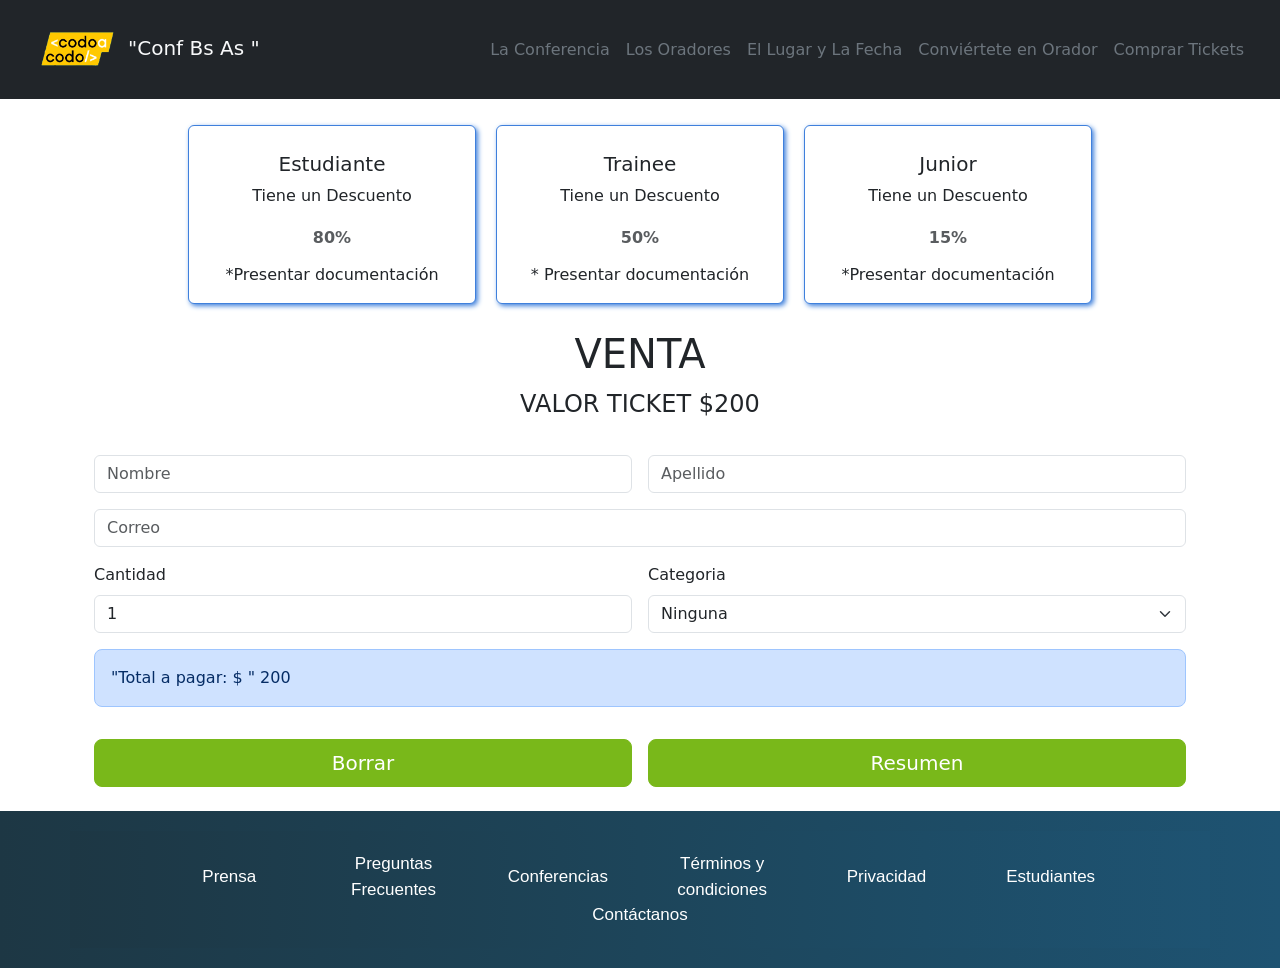
<file: pages/comprar-tickets.html>
<!DOCTYPE html>
<html lang="es">
<head>
    <meta charset="UTF-8">
    <meta http-equiv="X-UA-Compatible" content="IE=edge">
    <meta name="viewport" content="width=device-width, initial-scale=1.0">
    <link rel="stylesheet" href="https://cdn.jsdelivr.net/npm/bootstrap-icons@1.10.5/font/bootstrap-icons.css">
    <link href="https://cdn.jsdelivr.net/npm/bootstrap@5.3.0-alpha3/dist/css/bootstrap.min.css" rel="stylesheet" integrity="sha384-KK94CHFLLe+nY2dmCWGMq91rCGa5gtU4mk92HdvYe+M/SXH301p5ILy+dN9+nJOZ" crossorigin="anonymous">
    <link rel="stylesheet" href="../styles.css">
    <link rel="script.js" href="./script.js">
    <title>Comprar Tickets</title>
</head>
<body>  
    <header>
        <nav class="navbar navbar-expand-lg text-bg-dark p-3">
            <div class="container-fluid">
                <a class="navbar-brand link-light" href="#">
                    <img src="../images/codoacodo.png" alt width="100" height style="vertical-align: middle">"Conf Bs As " 
                </a>
                <button class="navbar-toggler collapsed" type="button" data-bs-toggle="collapse" data-bs-target="#navbarNavDropdown" aria-controls="navbarNavDropdown" aria-expanded="false" aria-label="Toggle navigation">
                    <span class="navbar-toggler-icon"></span>
                </button>
                <div class="navbar-collapse justify-content-end collapse" id="navbarNavDropdown" style>
                    <ul class="navbar-nav">
                        <li class="nav-item">
                            <a class="nav-link link-secondary" aria-current="page" href="../index.html">La Conferencia</a>
                        </li>
                        <li class="nav-item">
                            <a class="nav-link link-secondary" href="../index.html">Los Oradores</a>
                        </li>
                        <li class="nav-item">
                            <a class="nav-link link-secondary" href="../index.html">El Lugar y La Fecha</a>
                        </li>
                        <li class="nav-item">
                            <a class="nav-link link-secondary" href="../index.html">Conviértete en Orador</a>
                        </li>
                        <li class="nav-item">
                            <a class="nav-link link-secondary" href="#">Comprar Tickets</a>
                        </li>
                    </ul>
                </div>
            </div>
        </nav>
    </header>
    <main>
        <section id="tarjetas" class="container cards p-3 text-center">
            <div class="d-flex justify-content-center aling-center row">
                <div class="borde-color-azul card" style="width: 18rem;" id="card1" tabindex="0">
                <div class="card-body">
                    <h5 class="card-title">Estudiante</h5>
                    <p class="card-text">Tiene un Descuento </p>
                    <h6 class="card-subtitle mb-2 text-body-secondary p-2">
                        <b>80%</b>
                    </h6>
                    <p class="card-text">*Presentar documentación </p>
                </div>
                </div>
                <div class="borde-color-azul card" style="width: 18rem;" id="card2" tabindex="1">
                    <div class="card-body">
                        <h5 class="card-title">Trainee</h5>
                        <p class="card-text">Tiene un Descuento</p>
                        <h6 class="card-subtitle mb-2 text-body-secondary p-2">
                            <b>50%</b>
                        </h6>
                        <p class="card-text">* Presentar documentación </p>
                    </div>
                </div>
                <div class="borde-color-azul card" style="width: 18rem;" id="card3" tabindex="2">
                    <div class="card-body">
                        <h5 class="card-title">Junior</h5>
                        <p class="card-text">Tiene un Descuento</p>
                        <h6 class="card-subtitle mb-2 text-body-secondary p-2">
                            <b>15%</b>
                        </h6>
                        <p class="card-text">*Presentar documentación</p>
                    </div>
                </div>
            </div>
        </section>
        <h1 class="d-flex justify-content-center">VENTA</h1>
        <h4 class="d-flex justify-content-center p-1">VALOR TICKET $ 
            <span id="costoEnTitulo">200</span>
        </h4>
        <div class="container p-4">
            <form class="row g-3" id="formulario">
                <div class="col-md-6">
                    <input type="text" class="form-control" id="nombre" placeholder="Nombre">
                </div>
                <div class="col-md-6">
                    <input type="text" class="form-control" id="apellido" placeholder="Apellido">
                </div>
                <div class="col-12">
                    <input type="mail" class="form-control" id="mail" placeholder="Correo">
                </div>
                <div class="col-md-6">
                    <label for="inputCant" class="form-label">Cantidad</label>
                    <input type="number" class="form-control" id="inputCant" min="1" value="1">
                </div>
                <div class="col-md-6">
                    <label for="categoria" class="form-label">Categoria</label>
                    <select id="categoria" class="form-select">
                        <option selected>Ninguna</option>
                        <option>Estudiante</option>
                        <option>Trainee</option>
                        <option>Junior</option>
                    </select>
                </div>
                <div>
                    <p class="p-3 text-primary-emphasis bg-primary-subtle border border-primary-subtle rounded-3">
                        "Total a pagar: $ "
                        <span id="costo">200</span>
                    </p>
                </div>
                <div class="col-md-6">
                    <button type="button" class="btnForm col-12 btn btn-success btn-lg" id="btnBorrar">Borrar</button>
                </div>
                <div class="col-md-6">
                    <button type="button" class="btnForm col-12 btn btn-success btn-lg" id="btnResumen">Resumen</button>
                </div>
            </form>
        </div>
    </main>
    <footer class="footer">
        <div class="footer">
          <a class="footerAnclas" href="../pages/404.html">Prensa</a>
          <a class="footerAnclas" href="../pages/404.html">Preguntas Frecuentes</a>
            <a class="footerAnclas" href="../pages/404.html">Conferencias</a>
            <a class="footerAnclas" href="../pages/404.html">Términos y condiciones</a>
            <a class="footerAnclas" href="../pages/404.html">Privacidad</a>
            <a class="footerAnclas" href="../pages/404.html">Estudiantes</a>
            <a class="footerAnclas" href="../pages/404.html">Contáctanos</a>
        </div>
  
    </footer>
    
       

    <script src="https://cdn.jsdelivr.net/npm/bootstrap@5.3.0-alpha3/dist/js/bootstrap.bundle.min.js" integrity="sha384-ENjdO4Dr2bkBIFxQpeoTz1HIcje39Wm4jDKdf19U8gI4ddQ3GYNS7NTKfAdVQSZe" crossorigin="anonymous">
    </script>
    <script src="../script.js"></script>
</body>
</html>
</file>
<file: styles.css>
.container1{
  margin-right: inherit;
  position:relative;

}

.text{
  position:absolute;
  top: 0;
  left: 0;
  z-index: 1;
}
.carrousel{
  position: relative;
  z-index: 0;
}
.main{
  background-image:"./images.fondo.jpg";
}
.navbar-toggler {
 background-color: white;
}
/* ---------------------------------------- */
/*            Tarjetas-Boton                */
/* ---------------------------------------- */

.borde-color-azul {
  cursor:pointer;
  margin: 10px;
  padding-top: 10px;
  border-color: rgb(63, 128, 220);
  box-shadow: 2px 2px 5px  rgb(63, 128, 220);
}

.borde-color-naranja{
  cursor:pointer;
  margin: 10px;
  padding-top: 10px;
  border-color: orange;
  box-shadow: 2px 2px 5px orange;
} 


/* ---------------------------------------- */
/*              Formulario                  */
/* ---------------------------------------- */

/* Botones */
.btnForm {
  /*margin-inline: 1px;*/
  background-color: rgb(121, 184, 26);
  border-color: rgb(121, 184, 26);
}

.btn:hover {
  color: var(--bs-btn-hover-color);
  background-color:  rgb(92, 140, 20);
  border-color: rgb(92, 140, 20);
}


.footer{ 

  display: flex;
  flex-wrap: wrap;
  flex-direction: row;
  justify-content: space-evenly;
  align-items: center;
  text-align: center;
  padding: 20px 70px 20px 70px;
  background-image: linear-gradient(to right, #1d3744, #1d3e4f, #1d455a, #1d4c66, #1e5372);
}
.footer a{
  width: 150px;
  text-decoration: none;
  color:white;
  font-family: 'Noto Sans Shavian', sans-serif;
  font-size: 17px;
  
}
</file>
